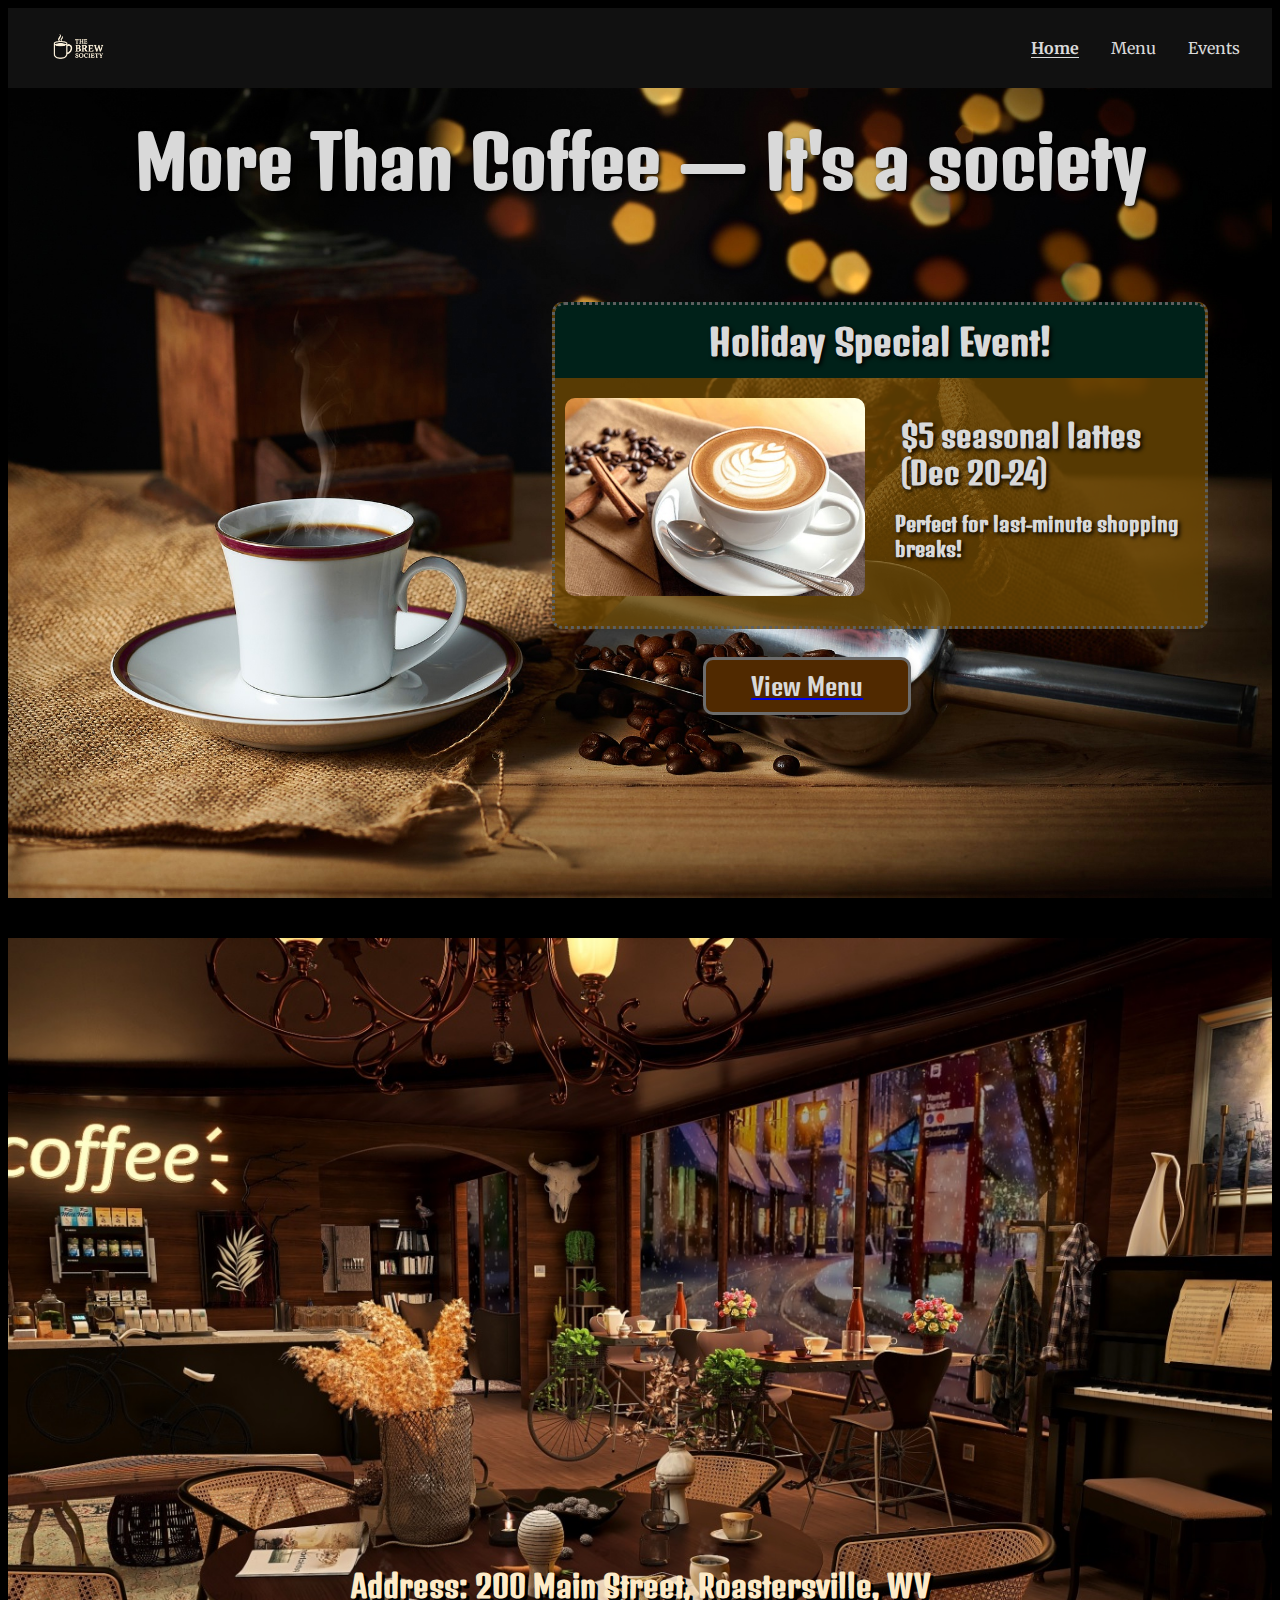
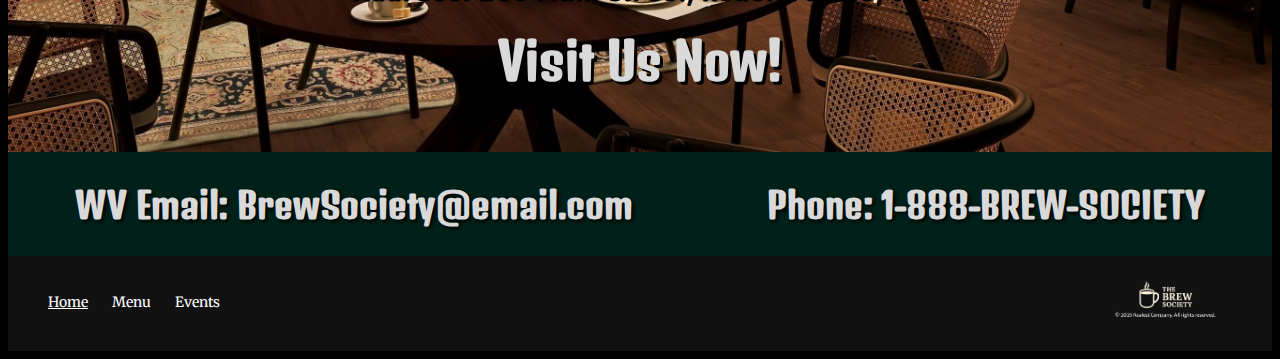
<file: index.html>
<!DOCTYPE html>
<html lang="en">
  <head>
    <meta charset="UTF-8" />
    <meta name="viewport" content="width=device-width, initial-scale=1.0" />

    <link rel="stylesheet" href="index.css" />
    <link
      href="https://fonts.googleapis.com/css2?family=DenktOne&family=Merriweather&display=swap"
      rel="stylesheet"
    />
    <link rel="preconnect" href="https://fonts.googleapis.com" />
    <link rel="preconnect" href="https://fonts.gstatic.com" crossorigin />
    <link
      href="https://fonts.googleapis.com/css2?family=Denk+One&display=swap"
      rel="stylesheet"
    />

    <title>The Brew Society - Budomo, Marquin - Koike, Shinya</title>
  </head>
  <body>
    <div class="main">
      <header class="site-header" role="banner">
        <div class="brand">
          <img
            class="logo"
            src="images/BrewSocietyLogo.png"
            alt="The Brew Society logo"
          />
        </div>

        <nav class="navContainer" aria-label="Main navigation">
          <a class="active" href="index.html">Home</a>
          <a href="menu.html">Menu</a>
          <a href="events.html">Events</a>
        </nav>
      </header>

      <section class="topSection">
        <br />
        <h1 id="mainQuote">More Than Coffee — It's a society</h1>

        <div id="eventContainer">
          <h2 id="eventHeader">Holiday Special Event!</h2>
          <article class="eventContent">
            <img
              id="eventImage"
              src="images/latteIMG.jpg"
              alt="Holiday Event Image"
            />
            <div class="eventText">
              <h4>$5 seasonal lattes (Dec 20-24)</h4>
              <p>Perfect for last-minute shopping breaks!</p>
            </div>
          </article>
        </div>
        <a id="viewMenuAnchor" href="menu.html">
          <button id="viewMenuBtn">View Menu</button>
        </a>
      </section>

      <section class="bottomSection">
        <div class="mapContainer">
          <iframe
            src="https://www.google.com/maps/embed?pb=!1m14!1m12!1m3!1d2295.646172433445!2d120.99214019869912!3d14.610393652739115!2m3!1f0!2f0!3f0!3m2!1i1024!2i768!4f13.1!5e0!3m2!1sen!2sph!4v1758612584498!5m2!1sen!2sph"
            class="googleMap"
            width="660"
            height="550"
            style="border: 0"
            allowfullscreen=""
            loading="lazy"
            referrerpolicy="no-referrer-when-downgrade"
          ></iframe>
          <h2>Address: 200 Main Street, Roastersville, WV</h2>
          <h1>Visit Us Now!</h1>
        </div>
        <div class="contactSection">
          <h2>WV Email: BrewSociety@email.com</h2>
          <h2>Phone: 1-888-BREW-SOCIETY</h2>
        </div>
        <footer>
          <div class="footer-container">
            <div class="footer-nav">
              <a class="active" href="index.html">Home</a>
              <a href="menu.html">Menu</a>
              <a href="events.html">Events</a>
            </div>
            <div class="footer-right">
              <img
                class="footer-logo"
                src="images/HomeLogocopyright.png"
                alt="The Brew Society Logo"
              />
            </div>
          </div>
        </footer>
      </section>
    </div>
  </body>
</html>
</file>
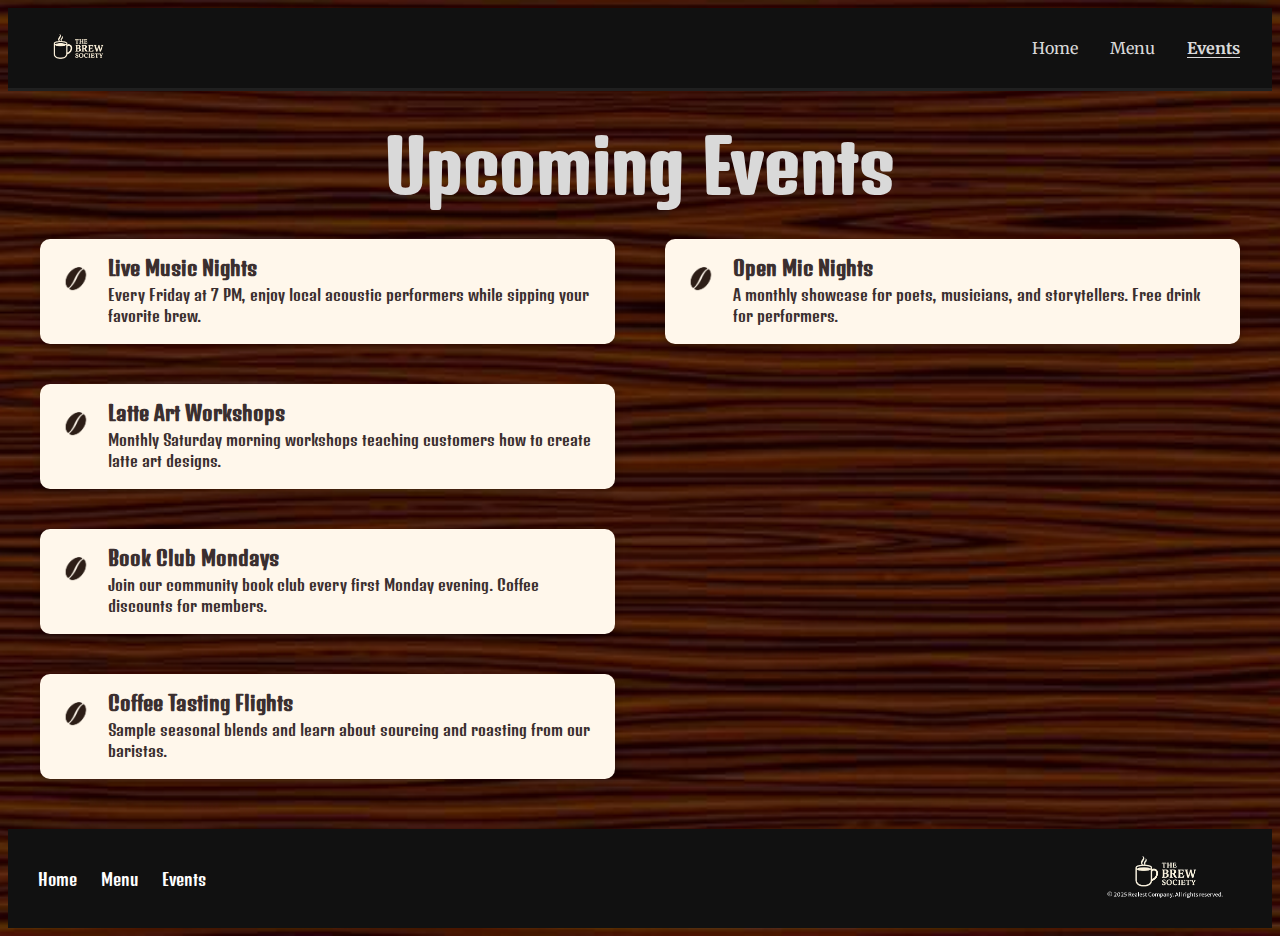
<file: events.html>
<!DOCTYPE html>
<html lang="en">
  <head>
    <meta charset="UTF-8" />
    <meta name="viewport" content="width=device-width, initial-scale=1.0" />

    <link rel="stylesheet" href="events.css" />
    <link
      href="https://fonts.googleapis.com/css2?family=DenktOne&family=Merriweather&display=swap"
      rel="stylesheet"
    />
    <link rel="preconnect" href="https://fonts.googleapis.com" />
    <link rel="preconnect" href="https://fonts.gstatic.com" crossorigin />
    <link
      href="https://fonts.googleapis.com/css2?family=Denk+One&display=swap"
      rel="stylesheet"
    />
    <title>The Brew Society - Budomo, Marquin - Koike, Shinya</title>
  </head>
  
  <body>
    <div class="main">
      <header class="site-header" role="banner">
        <div class="brand">
          <img
            class="logo"
            src="images/BrewSocietyLogo.png"
            alt="The Brew Society logo"
          />
        </div>

        <nav class="main-nav" aria-label="Main navigation">
          <a href="index.html">Home</a>
          <a href="menu.html">Menu</a>
          <a href="events.html" class="active">Events</a>
        </nav>
      </header>

      <h1 id="pageTitle">Upcoming Events</h1>

      <section class="eventSection">
        <div class="gridContainer">
          <div class="item1">
            <div class="eventBox">
              <div class="eventRow">
                <img
                  class="icon"
                  src="images/NOBGCoffeeBullet.png"
                  alt=""
                  aria-hidden="true"
                />
                <div class="eventText">
                  <h2 id="eventTitle">Live Music Nights</h2>
                  <p id="desc">
                    Every Friday at 7 PM, enjoy local acoustic performers while
                    sipping your favorite brew.
                  </p>
                </div>
              </div>
            </div>
          </div>

          <div class="item2">
            <div class="eventBox">
              <div class="eventRow">
                <img
                  class="icon"
                  src="images/NOBGCoffeeBullet.png"
                  alt=""
                  aria-hidden="true"
                />
                <div class="eventText">
                  <h2 id="eventTitle">Latte Art Workshops</h2>
                  <p id="desc">
                    Monthly Saturday morning workshops teaching customers how to
                    create latte art designs.
                  </p>
                </div>
              </div>
            </div>
          </div>

          <div class="item3">
            <div class="eventBox">
              <div class="eventRow">
                <img
                  class="icon"
                  src="images/NOBGCoffeeBullet.png"
                  alt=""
                  aria-hidden="true"
                />
                <div class="eventText">
                  <h2 id="eventTitle">Book Club Mondays</h2>
                  <p id="desc">
                    Join our community book club every first Monday evening.
                    Coffee discounts for members.
                  </p>
                </div>
              </div>
            </div>
          </div>

          <div class="item4">
            <div class="eventBox">
              <div class="eventRow">
                <img
                  class="icon"
                  src="images/NOBGCoffeeBullet.png"
                  alt=""
                  aria-hidden="true"
                />
                <div class="eventText">
                  <h2 id="eventTitle">Coffee Tasting Flights</h2>
                  <p id="desc">
                    Sample seasonal blends and learn about sourcing and roasting
                    from our baristas.
                  </p>
                </div>
              </div>
            </div>
          </div>

          <div class="item5">
            <div class="eventBox">
              <div class="eventRow">
                <img
                  class="icon"
                  src="images/NOBGCoffeeBullet.png"
                  alt=""
                  aria-hidden="true"
                />
                <div class="eventText">
                  <h2 id="eventTitle">Open Mic Nights</h2>
                  <p id="desc">
                    A monthly showcase for poets, musicians, and storytellers.
                    Free drink for performers.
                  </p>
                </div>
              </div>
            </div>
          </div>
        </div>
      </section>

      <footer>
        <nav>
          <a href="index.html">Home</a>
          <a href="menu.html">Menu</a>
          <a class = "active" href="events.html">Events</a>
        </nav>
        <img src="images/Logocopyright.png" alt="Logo" class="footer-logo">
      </footer>
      </div>
    </div>
  </body>
</html>
</file>
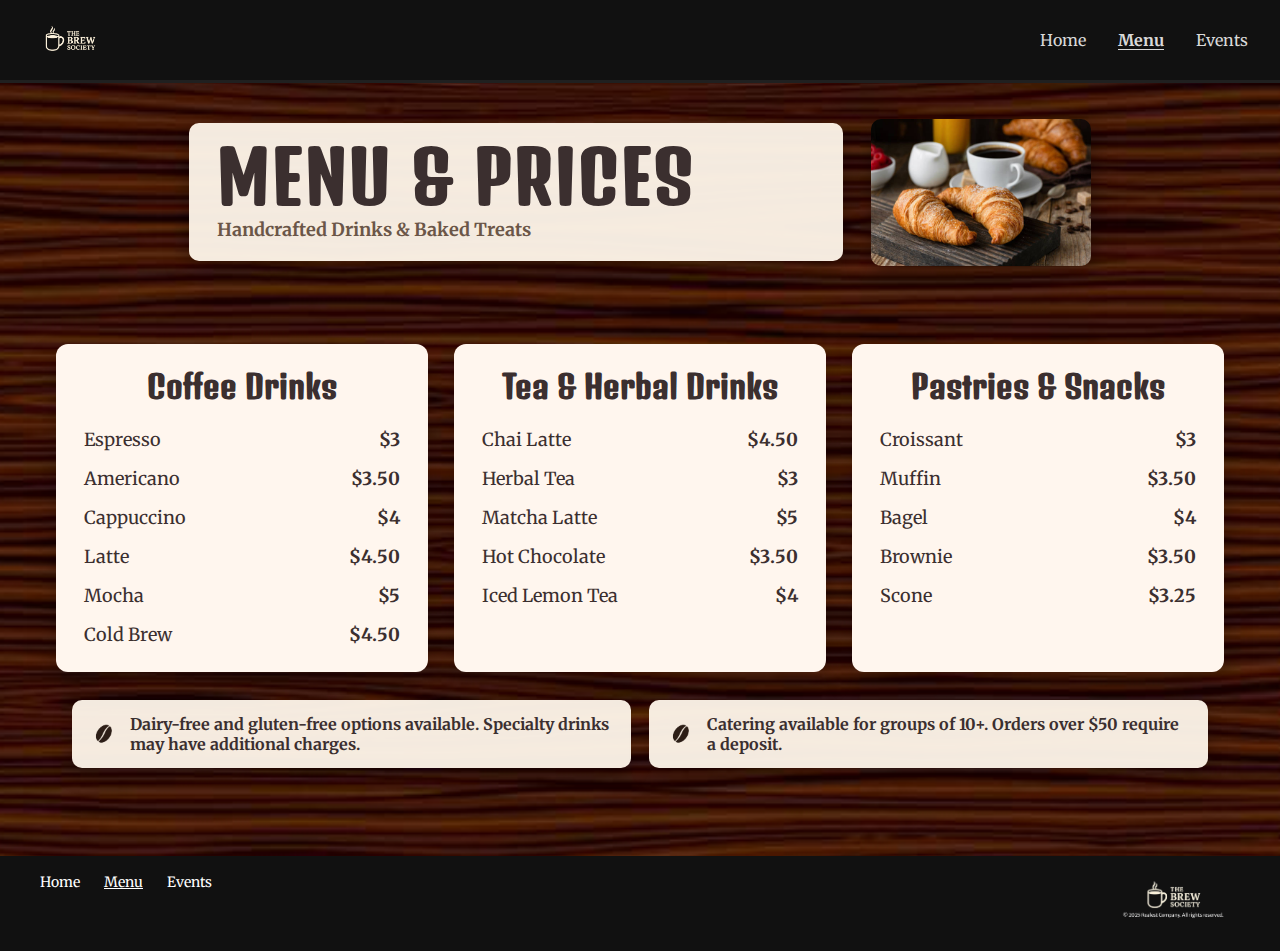
<file: menu.html>
<!doctype html>
<html lang="en">
<head>
  <meta charset="utf-8" />
  <meta name="viewport" content="width=device-width,initial-scale=1" />
  <title>The Brew Society - Menu</title>
  <link href="https://fonts.googleapis.com/css2?family=Denk+One&family=Merriweather:wght@300;400;700&display=swap" rel="stylesheet">
  <link rel="stylesheet" href="menu.css" />
</head>
<body>


  <div class="main">
    <header class="site-header" role="banner">
        <div class="brand">
            <img class="logo" src="images/BrewSocietyLogo.png" alt="The Brew Society logo">
        </div>

    <nav class="main-nav" aria-label="Main navigation">
      <a href="index.html">Home</a>
      <a href="menu.html" class="active">Menu</a>
      <a href="events.html">Events</a>
    </nav>
  </header>

  <main>
    <section class="hero" role="region" aria-label="Menu hero">
      <div class="hero-inner">
        <div class="hero-card" aria-hidden="false">
          <h1>MENU &amp; PRICES</h1>
          <p class="lead">Handcrafted Drinks &amp; Baked Treats</p>
        </div>

        <div class="hero-image" aria-hidden="true">
          <img src="images/MenuPageDisplay.jpg" alt="coffee and croissant">
        </div>
      </div>
    </section>

    <section class="menu-section" aria-labelledby="menu-heading">
      <div class="menu-inner">
      <div id="menu-heading" class="sr-only">Menu</div>
      <div class="cards-row" role="list">
          <article class="menu-card" role="listitem" aria-labelledby="coffeeTitle">
            <h2 id="coffeeTitle">Coffee Drinks</h2>
            <div class="menu-items">
              <div class="menu-item"><div class="name">Espresso</div><div class="price">$3</div></div>
              <div class="menu-item"><div class="name">Americano</div><div class="price">$3.50</div></div>
              <div class="menu-item"><div class="name">Cappuccino</div><div class="price">$4</div></div>
              <div class="menu-item"><div class="name">Latte</div><div class="price">$4.50</div></div>
              <div class="menu-item"><div class="name">Mocha</div><div class="price">$5</div></div>
              <div class="menu-item"><div class="name">Cold Brew</div><div class="price">$4.50</div></div>
            </div>
          </article>

          <article class="menu-card" role="listitem" aria-labelledby="teaTitle">
            <h2 id="teaTitle">Tea &amp; Herbal Drinks</h2>
            <div class="menu-items">
              <div class="menu-item"><div class="name">Chai Latte</div><div class="price">$4.50</div></div>
              <div class="menu-item"><div class="name">Herbal Tea</div><div class="price">$3</div></div>
              <div class="menu-item"><div class="name">Matcha Latte</div><div class="price">$5</div></div>
              <div class="menu-item"><div class="name">Hot Chocolate</div><div class="price">$3.50</div></div>
              <div class="menu-item"><div class="name">Iced Lemon Tea</div><div class="price">$4</div></div>
            </div>
          </article>

          <article class="menu-card" role="listitem" aria-labelledby="pastryTitle">
            <h2 id="pastryTitle">Pastries &amp; Snacks</h2>
            <div class="menu-items">
              <div class="menu-item"><div class="name">Croissant</div><div class="price">$3</div></div>
              <div class="menu-item"><div class="name">Muffin</div><div class="price">$3.50</div></div>
              <div class="menu-item"><div class="name">Bagel</div><div class="price">$4</div></div>
              <div class="menu-item"><div class="name">Brownie</div><div class="price">$3.50</div></div>
              <div class="menu-item"><div class="name">Scone</div><div class="price">$3.25</div></div>
            </div>
          </article>
        </div> 

        <div class="notices" aria-label="Notices">
          <div class="notice">
            <img class="icon" src="images/NOBGCoffeeBullet.png" alt="" aria-hidden="true">
            <div>Dairy-free and gluten-free options available. Specialty drinks may have additional charges.</div>
          </div>

          <div class="notice">
            <img class="icon" src="images/NOBGCoffeeBullet.png" alt="" aria-hidden="true">
            <div>Catering available for groups of 10+. Orders over $50 require a deposit.</div>
          </div>
        </div>
      </div>
    </section>
  </main>

  <footer>
  <div class="footer-container">
    <div class="footer-nav">
      <a href="index.html">Home</a>
      <a href="menu.html" class="active">Menu</a>
      <a href="events.html">Events</a>
    </div>
    <div class="footer-right">
      <img src="images/Logocopyright.png" alt="The Brew Society Logo" class="footer-logo">
    </div>
  </div>
</footer>
</body>
</html>
</file>
<file: index.css>
body {
  background-color: #000000;
  color: #d9d9d9;
  font-family: Denk One, Merriweather;
  overflow-y: scroll;
  background-size: cover;
  background-repeat: no-repeat;
}

.topSection {
  background-image: url("images/HomepageBackground.jpg");
  background-size: cover;
  background-repeat: no-repeat;
  background-position: center;
  height: 90vh;
}

#mainQuote {
  text-align: center;
  margin-top: 0px;
  font-size: 70px;
  font-weight: bold;
  padding-top: 10px;
  color: #d9d9d9;
  font: Denk One;
  text-shadow: 2px 2px 4px #000000;
  padding-bottom: 50px;
}

.site-header {
  position: sticky;
  top: 0;
  z-index: 1000;
  background: #111;
  color: #fff;
  display: flex;
  align-items: center;
  justify-content: space-between;
  padding: 12px 28px;
}

.brand {
  display: flex;
  align-items: center;
  gap: 12px;
}
.brand .logo,
.site-header .logo {
  height: 56px;
  width: auto;
  display: block;
}

nav.navContainer {
  display: flex;
  gap: 24px;
  align-items: center;
}

nav.navContainer a {
  color: #d9d9d9;
  text-decoration: none;
  font-family: "Merriweather", serif;
  font-size: 16px;
  padding: 6px 4px;
}

.navContainer a:hover {
  color: #fdeac7;
  transform: scale(1.1);
  text-decoration: underline;
}

nav.navContainer a.active {
  font-weight: 700;
  text-decoration: underline;
  text-underline-offset: 3px;
}

#eventContainer {
  text-align: center;
  background-color: rgba(108, 71, 3, 0.8);
  padding-bottom: 20px;
  border-radius: 10px;
  width: 90%;
  max-width: 650px;
  height: auto;
  font-weight: bold;
  color: #d9d9d9;
  font: Denk One;
  text-shadow: 2px 2px 4px #000000;
  margin-left: 43%;
  border-left: dotted 3px #5e5f5f;
  border-right: dotted 3px #5e5f5f;
  border-bottom: dotted 3px #5e5f5f;
}

.eventContent {
  display: flex;
  align-items: center;
  justify-content: center;
  gap: 20px;
}

#eventImage {
  margin: 10px;
  width: 300px;
  border-radius: 10px;
}

.eventText {
  font-size: 20px;
  color: #d9d9d9;
  text-align: left;
  margin: 20px 10px 20px 0px;
}

#eventHeader {
  background-color: #002119;
  border-top: dotted 3px #5e5f5f;
  border-radius: 10px 10px 0 0;
  padding: 14px;
}

#eventContainer h2 {
  font-size: 36px;
  margin-bottom: 10px;
}

#eventContainer h4 {
  display: flex;
  font-size: 30px;
  margin: 5px 0;
  margin-left: 2%;
}

#viewMenuBtn {
  display: block;
  margin-left: 55%;
  margin-top: 28px;
  padding: 11px 45px;
  font-size: 24px;
  background-color: #502900;
  color: #d9d9d9;
  border: solid 3px #6c6c6c;
  border-radius: 10px;
  font-family: Denk One;
  box-shadow: 0 4px 8px rgba(0, 0, 0, 0.2);
}

#viewMenuBtn:hover {
  background-color: #414d53;
}

.bottomSection {
  background-image: url("images/HomepageBackground2.jpg");
  background-size: cover;
  background-repeat: no-repeat;
  background-position: center;
  min-height: calc(100vh - 40px);
}
.mapContainer {
  text-align: center;
  font-family: Denk One, Merriweather;
  margin-top: 40px;
  margin-bottom: 60px;
}

.mapContainer h2 {
  margin-top: 0px;
  font-size: 30px;
  color: #fdeac7;

  text-shadow: 3px 3px #000000;
}

.mapContainer h1 {
  margin-top: 0px;
  font-size: 50px;
  text-shadow: 3px 3px #000000;
}

.googleMap {
  width: 100%;
  max-width: 600px;
  margin-top: 5%;
  border: solid 5px #101010;
  border-radius: 10px;
  margin-bottom: 1%;
}

.contactSection {
  display: flex;
  justify-content: space-around;
  background-color: #002119;
  margin-top: 20px;
  text-align: center;
  color: #d9d9d9;
  font-size: 24px;
  font-weight: bold;
  text-shadow: 2px 2px 4px #000000;
}

footer {
  background-color: #111;
  padding: 15px 40px;
  color: white;
  font-family: "Merriweather", serif;
}

.footer-container {
  display: flex;
  justify-content: space-between;
  align-items: flex-start;
}

.footer-nav {
  margin-top: 20px;
}

.footer-nav a {
  margin-right: 20px;
  margin-top: 40px;
  text-decoration: none;
  color: white;
  font-family: inherit;
  font-size: 14px;
}
.footer-nav a:hover {
  color: #fdeac7;
  transform: scale(1.1);
  text-decoration: underline;
}

.footer-nav a.active {
  text-decoration: underline;
}

.footer-right {
  display: flex;
  flex-direction: column;
  align-items: flex-end;
}

.footer-logo {
  height: 60px;
  margin-bottom: 5px;
}

.footer a {
  background-color: #101010;
  color: #ffffff;
  font-size: 26px;
  padding-top: 15px;
  font-weight: lighter;
  border: none;
  font: Merriweather;
  margin-left: 10%;
}

/*tablet */

@media (max-width: 1024px) {
  #mainQuote {
    font-size: 50px;
    padding-bottom: 30px;
  }

  .navContainer {
    gap: 40px;
    margin-right: 30px;
  }

  #eventContainer {
    margin-left: auto;
    margin-right: auto;
    width: 95%;
  }

  .eventContent {
    flex-direction: column;
    gap: 10px;
  }

  #eventImage {
    width: 80%;
  }

  .googleMap {
    max-width: 40%;
    margin-left: auto;
  }

  .contactSection {
    flex-direction: column;
    font-size: 20px;
    gap: 15px;
    padding: 20px 10px;
  }

  .footer {
    flex-direction: column;
    justify-content: center;
    text-align: center;
    gap: 10px;
    height: auto;
  }
}

/*tablet */

@media (min-width: 601px) and (max-width: 1024px) {
  #eventContainer {
    width: 95%;
  }

  .eventContent {
    flex-direction: row;
    align-items: flex-start;
    justify-content: center;
  }

  #viewMenuBtn {
    margin: 20px auto;
    padding: 10px 30px;
  }

  .topSection {
    height: 70vh;
  }

  #eventImage {
    width: 45%;
  }

  .eventText {
    width: 50%;
  }
  .googleMap {
    margin-left: auto;
    max-width: 80%;
    margin: 20px auto;
  }

  .contactSection {
    font-size: 15px;
    padding: 5px 5px;
  }

  .footer {
    padding: 10px 0px;
  }
}

@media (min-width: 1025px) {
  #eventContainer {
    width: 80%;
  }
}

/* phone */
@media (max-width: 600px) {
  #eventContainer {
    width: 80%;
  }

  .eventContent {
    flex-direction: column;
    align-items: center;
    gap: 15px;
    padding-left: 20px;
    padding-right: 20px;
  }

  #viewMenuBtn {
    margin: 20px auto;
    padding: 10px 30px;
    font-size: 18px;
  }

  .navContainer {
    font-size: 16px;
    text-align: center;
    margin-left: 10px;
  }

  #eventContainer h2 {
    font-size: 22px;
  }

  #eventContainer h4 {
    font-size: 18px;
  }

  .topSection {
    height: auto;
    padding: 10px;
  }

  #eventImage {
    width: 100%;
    border-radius: 10px;
  }

  .eventText {
    width: 100%;
    padding: 10px;
    font-size: 16px;
  }

  .googleMap {
    width: 90%;
    max-width: 400px;
    height: 400px;
    margin: 10px auto;
    padding-bottom: 70px;
    border-radius: 10px;
  }

  .contactSection {
    font-size: 14px;
    padding: 10px;
    text-align: center;
  }

  .footer {
    padding: 10px;
    text-align: center;
  }

  .footer a {
    font-size: 14px;
    margin: 5px;
  }

  .footer-logo {
    width: 100px;
    height: auto;
  }

  .footer-nav {
    margin-top: 18px;
  }
}

@media (min-width: 768px) and (max-width: 1366px) and (min-height: 1200px) {
  .bottomSection {
    min-height: auto;
  }
}
</file>
<file: events.css>
body {
  background-color: #000000;
  color: #d9d9d9;
  font-family: "Denk One", "Merriweather", serif;
  overflow-y: scroll;
  background-image: url("images/MenuandPricesBG.jpg");
  background-size: cover;
  background-position: center;
  background-repeat: no-repeat;
  min-height: 100vh;
}

#logo {
  margin-right: auto;
  margin-left: 20px;
}

.site-header {
  position: sticky;
  top: 0;
  z-index: 1000;
  background: #111;
  color: #fff;
  display: flex;
  align-items: center;
  justify-content: space-between;
  padding: 12px 28px;
  border-bottom: 3px solid #202020;
}

.brand {
  display: flex;
  align-items: center;
  gap: 12px;
}

.brand .logo,
.site-header .logo {
  height: 56px;
  width: auto;
  display: block;
}

nav.main-nav {
  display: flex;
  gap: 24px;
  align-items: center;
}

nav.main-nav a {
  color: #d9d9d9;
  text-decoration: none;
  font-family: "Merriweather", serif;
  font-size: 16px;
  padding: 6px 4px;
}

nav.main-nav a.active {
  font-weight: 700;
  text-decoration: underline;
  text-underline-offset: 3px;
}

.navContainer {
  display: flex;
  gap: 48px;
  margin-right: 24px;
  align-items: center;
}

.navContainer a:hover {
  color: #fdeac7;
  transform: scale(1.1);
  text-decoration: underline;
}

.footer-nav a:hover {
  color: #fdeac7;
  transform: scale(1.1);
  text-decoration: underline;
}

.gridContainer {
  display: grid;
  grid-template-columns: repeat(2, 1fr);
  grid-auto-rows: auto;
  row-gap: 40px;
  column-gap: 50px;
  justify-content: center;
  margin: 0 auto;
  margin-bottom: 50px;
  align-items: stretch;
  max-width: 1200px;
  padding: 0 16px;
}

.item1 {
  grid-row: 1;
  grid-column: 1;
}
.item2 {
  grid-row: 2;
  grid-column: 1;
}
.item3 {
  grid-row: 3;
  grid-column: 1;
}
.item4 {
  grid-row: 4;
  grid-column: 1;
}
.item5 {
  grid-row: 1;
  grid-column: 2;
}

.eventBox {
  color: black;
  background-color: #fff7eb;
  border-radius: 10px;
  box-shadow: 0 4px 8px rgba(0, 0, 0, 0.2);
  padding: 18px;
  box-sizing: border-box;
  max-width: 900px;
  width: 100%;
  margin: 0 auto;
  display: flex;
  flex-direction: column;
  justify-content: center;
  height: 100%;
}

.eventRow {
  display: flex;
  align-items: flex-start;
  gap: 14px;
}

.icon {
  width: 36px;
  height: 36px;
  object-fit: contain;
  margin-top: 4px;
}

.eventText h2#eventTitle {
  margin: 0 0 6px 0;
  font-family: "Denk One", sans-serif;
  font-size: 20px;
  color: #3b2f2f;
  line-height: 1.05;
}

.eventText p#desc {
  margin: 0;
  font-size: 15px;
  line-height: 1.4;
  color: #3b2f2f;
}

#pageTitle {
  text-align: center;
  font-size: clamp(36px, 5.5vw, 80px);
  font-weight: bold;
  margin-top: 30px;
  margin-bottom: 30px;
  color: #d9d9d9;
  font-family: "Denk One", "Merriweather", serif;
}

.eventImageBox {
  display: flex;
  justify-content: center;
  align-items: center;
  margin-top: 15px;
}
.eventPromoImage {
  max-width: 100%;
  height: auto;
  border-radius: 10px;
  box-shadow: 0 4px 8px rgba(0, 0, 0, 0.2);
}

footer {
  display: flex;
  justify-content: space-between;
  align-items: center;
  padding: 15px 30px;
  background-color: #111;
}

footer nav a {
  margin-right: 20px;
  color: white;
  text-decoration: none;
}

footer nav a:last-child {
  margin-right: 0;
}

.footer-logo {
  height: 69px;
  width: auto;
}

/* Tablet */
@media (max-width: 1100px) {
  .gridContainer {
    grid-template-columns: 1fr 360px;
    gap: 22px;
    max-width: 1000px;
  }

  .navContainer {
    gap: 36px;
    margin-right: 16px;
  }

  #pageTitle {
    font-size: 54px;
  }

  .eventBox {
    padding: 16px;
  }
}

/* Mobile */
@media (max-width: 720px) {
  .gridContainer {
    grid-template-columns: 1fr;
    gap: 18px;
    max-width: 560px;
    margin: 24px auto 40px;
    padding: 0 12px;
  }

  .item1 {
    grid-row: 1;
    grid-column: 1;
  }
  .item2 {
    grid-row: 2;
    grid-column: 1;
  }
  .item3 {
    grid-row: 3;
    grid-column: 1;
  }
  .item4 {
    grid-row: 4;
    grid-column: 1;
  }
  .item5 {
    grid-row: 5;
    grid-column: 1;
  }

  .gridContainer > div:last-child {
    grid-column: 1 / -1;
  }

  .eventBox {
    padding: 14px;
  }

  #pageTitle {
    font-size: 36px;
  }

  .header,
  .footer {
    flex-direction: column;
    align-items: right;
    gap: 12px;
    height: auto;
    text-align: center;
  }

  .navContainer {
    flex-direction: column;
    gap: 12px;
    margin-right: 0;
    align-items: center;
  }
}
</file>
<file: menu.css>
* {
  box-sizing: border-box;
}
html,
body {
  min-height: 100%;
}
body {
  margin: 0;
  font-family: "Merriweather", system-ui, -apple-system, "Segoe UI", Roboto,
    Arial, sans-serif;
  color: #3b2f2f;

  background-image: url("images/MenuandPricesBG.jpg");
  background-size: cover;
  background-position: center top;
  background-repeat: no-repeat;
  background-attachment: scroll;
}

.sr-only {
  position: absolute;
  left: -9999px;
  top: auto;
  width: 1px;
  height: 1px;
  overflow: hidden;
}

#logo {
  margin-right: auto;
  margin-left: 20px;
}

.site-header {
  position: sticky;
  top: 0;
  z-index: 1000;
  background: #111;
  color: #fff;
  display: flex;
  align-items: center;
  justify-content: space-between;
  padding: 12px 28px;
  border-bottom: 3px solid #202020;
}

.brand {
  display: flex;
  align-items: center;
  gap: 12px;
}
.brand .logo,
.site-header .logo {
  height: 56px;
  width: auto;
  display: block;
}

nav.main-nav {
  display: flex;
  gap: 24px;
  align-items: center;
}

nav.main-nav a {
  color: #d9d9d9;
  text-decoration: none;
  font-family: "Merriweather", serif;
  font-size: 16px;
  padding: 6px 4px;
}

nav.main-nav a.active {
  font-weight: 700;
  text-decoration: underline;
  text-underline-offset: 3px;
}

.hero {
  padding: 36px 0 12px;
  position: relative;
}

.hero-inner {
  max-width: 1200px;
  margin: 0 auto;
  display: flex;
  justify-content: center;
  align-items: center;
  gap: 28px;
  padding: 0 16px;
}

.hero-card {
  background: rgba(255, 247, 235, 0.95);
  border-radius: 10px;
  padding: 20px 28px;
  box-shadow: 0 8px 24px rgba(0, 0, 0, 0.35);
  flex: 0 0 56%;
  max-width: 720px;
}

.hero-card h1 {
  margin: 0;
  font-family: "Denk One", sans-serif;
  font-size: clamp(36px, 5.5vw, 84px);
  line-height: 0.95;
  color: #3b2f2f;
  letter-spacing: 2px;
}

.hero-card p.lead {
  margin: 8px 0 0;
  font-size: 18px;
  color: #6b5648;
  font-weight: 700;
}

.hero-image {
  flex: 0 0 220px;
  max-width: 220px;
  display: flex;
  align-items: flex-start;
}
.hero-image img {
  width: 100%;
  height: auto;
  border-radius: 10px;
  box-shadow: 0 8px 24px rgba(0, 0, 0, 0.4);
  object-fit: cover;
  display: block;
}

.menu-section {
  padding: 30px 0 40px;
}
.menu-inner {
  max-width: 1200px;
  margin: 0 auto;
  padding: 0 16px;
}

.cards-row {
  display: flex;
  gap: 26px;
  justify-content: center;
  align-items: stretch; /* ensure equal heights */
  margin-top: 36px;
}

.menu-card {
  background: #fff6ee;
  border-radius: 12px;
  padding: 22px;
  width: calc((100% - 52px) / 3);
  box-shadow: 0 12px 28px rgba(0, 0, 0, 0.25);
  display: flex;
  flex-direction: column;
  min-height: 320px;
}

.menu-card h2 {
  margin: 0 0 12px;
  font-family: "Denk One", sans-serif;
  font-size: 32px;
  text-align: center;
  color: #3b2f2f;
}

.menu-items {
  margin-top: 6px;
  display: flex;
  flex-direction: column;
  gap: 8px;
  flex: 1 1 auto;
}

.menu-item {
  display: flex;
  justify-content: space-between;
  align-items: flex-start;
  font-size: 18px;
  color: #3b2f2f;
  padding: 4px 6px;
}

.menu-item .price {
  font-weight: 700;
  white-space: nowrap;
}

.notices {
  max-width: 1200px;
  margin: 28px auto 48px;
  display: flex;
  gap: 18px;
  justify-content: center;
  flex-wrap: nowrap;
  padding: 0 16px;
}

.notice {
  background: rgba(255, 247, 235, 0.95);
  border-radius: 10px;
  padding: 14px 18px;
  box-shadow: 0 8px 20px rgba(0, 0, 0, 0.22);
  display: flex;
  gap: 12px;
  align-items: center;
  color: #3b2f2f;
  font-weight: 700;
  flex: 0 0 calc(50% - 9px); /* two equal notices side-by-side */
}

.notice img.icon {
  width: 28px;
  height: 28px;
  object-fit: contain;
}

footer {
  background-color: #111; /* match header */
  padding: 15px 40px;
  color: white;
}

.footer-container {
  display: flex;
  justify-content: space-between;
  align-items: flex-start;
}

.footer-nav a {
  margin-right: 20px;
  margin-top: 20px;
  text-decoration: none;
  color: white;
  font-family: inherit;
  font-size: 14px;
}

.footer-nav a.active {
  text-decoration: underline;
}

.footer-right {
  display: flex;
  flex-direction: column;
  align-items: flex-end;
}

.footer-logo {
  height: 60px;
  margin-bottom: 5px;
}

@media (max-width: 1100px) {
  .hero-card h1 {
    font-size: 64px;
  }
  .cards-row {
    gap: 18px;
  }
  .menu-card {
    width: calc((100% - 36px) / 2);
  } /* 2-per-row */
  .notices {
    flex-wrap: wrap;
  }
  .notice {
    flex: 1 1 100%;
  }
}
@media (max-width: 720px) {
  .hero-inner {
    flex-direction: column;
    gap: 18px;
    align-items: center;
  }
  .hero-card h1 {
    font-size: 40px;
    text-align: center;
  }
  .hero-card {
    width: auto;
    max-width: 100%;
  }
  .hero-image {
    max-width: 420px;
    width: 100%;
  }
  .cards-row {
    flex-direction: column;
    align-items: center;
  }
  .menu-card {
    width: 100%;
    max-width: 560px;
  }
  .footer-inner {
    flex-direction: column;
    align-items: center;
    gap: 10px;
  }
  .footer-right {
    align-items: center;
    text-align: center;
  }
}
</file>
